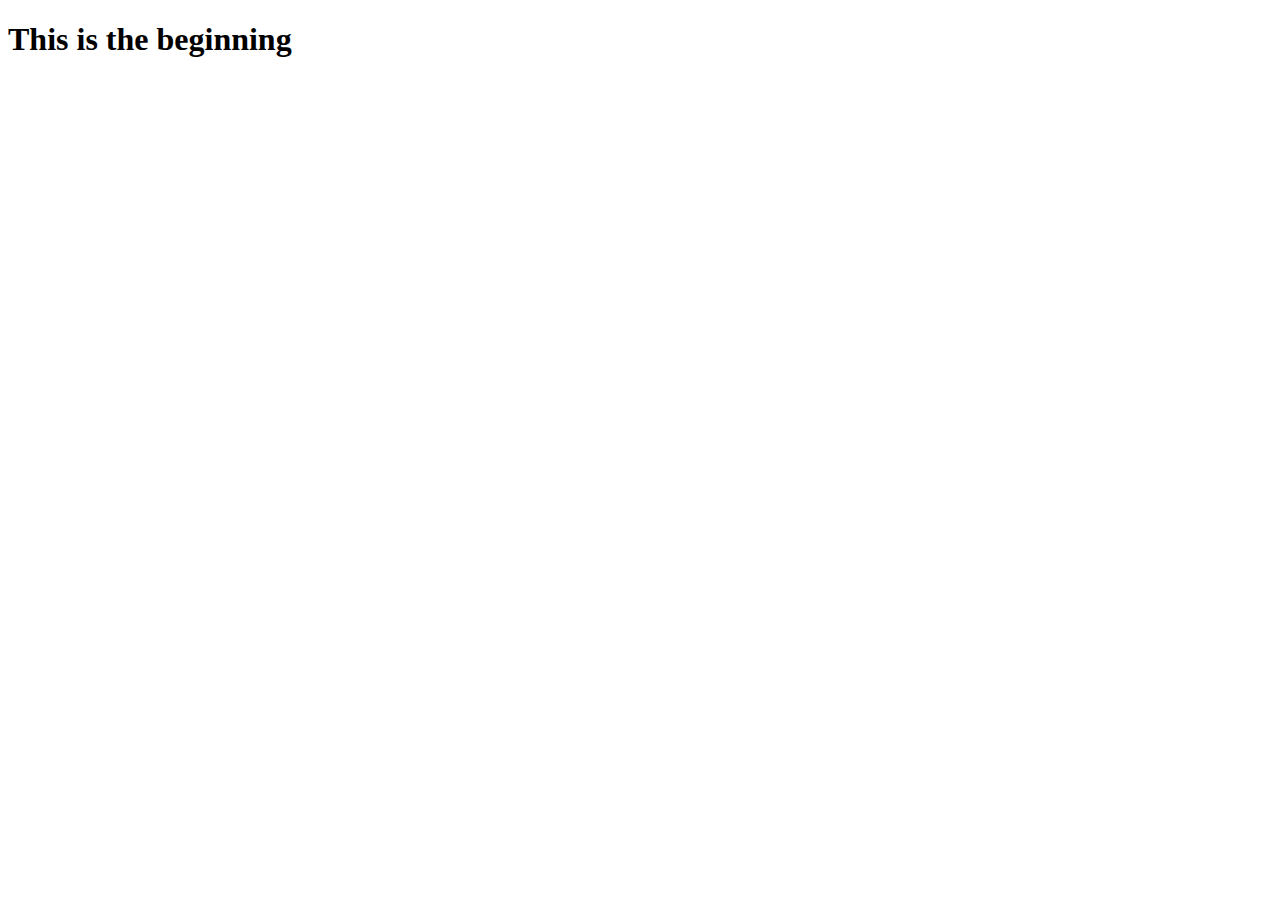
<file: index.html>
<!DOCTYPE html>
<html lang="en">
  <head>
    <meta charset="UTF-8" />
    <meta name="viewport" content="width=device-width, initial-scale=1.0" />
    <title>Document</title>
  </head>
  <body>
    <h1>This is the beginning</h1>
  </body>
</html>
</file>
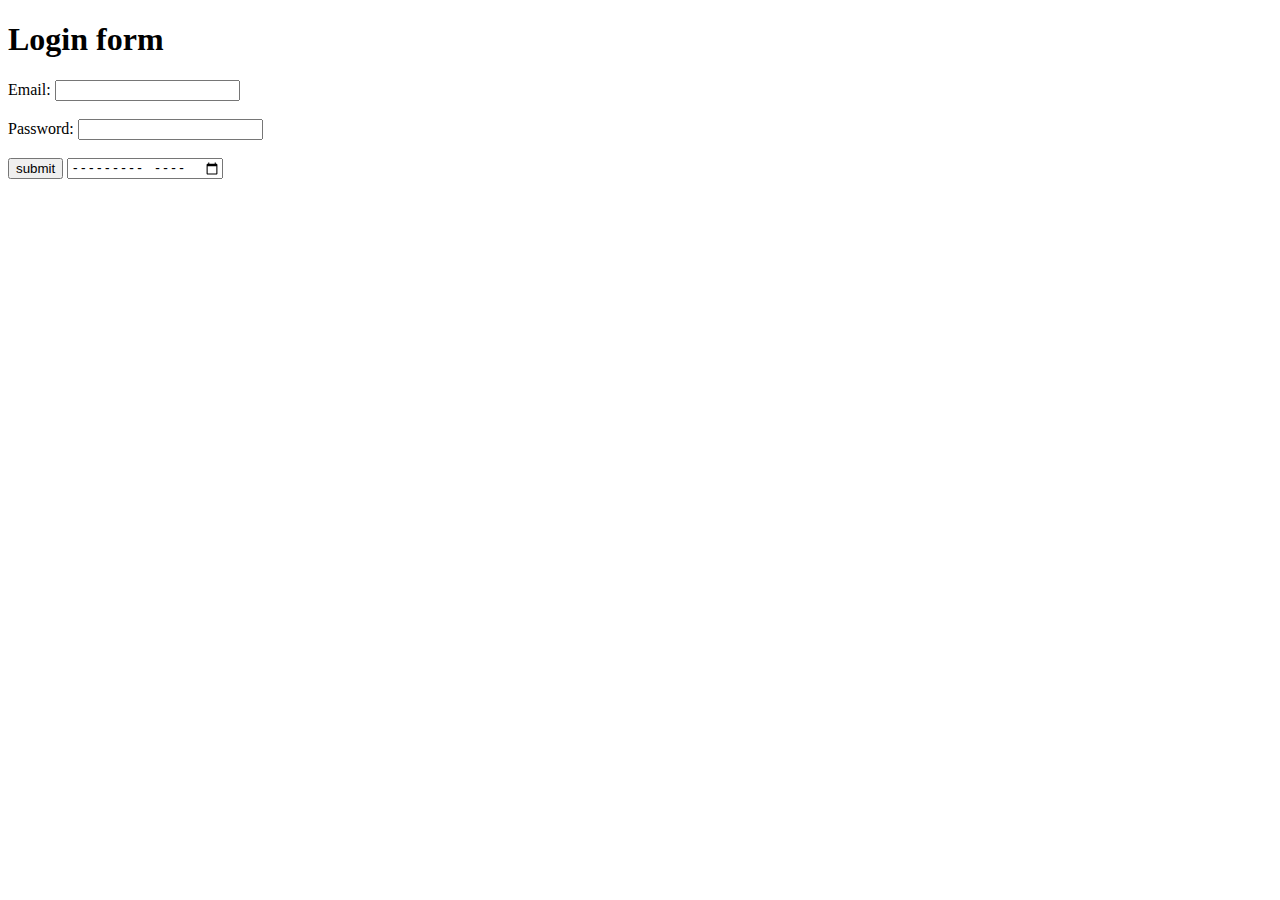
<file: 04form.html>
<!DOCTYPE html>
<html lang="en">
  <head>
    <meta charset="UTF-8" />
    <meta name="viewport" content="width=device-width, initial-scale=1.0" />
    <title>Document</title>
  </head>
  <body>
    <h1>Login form</h1>
    <form>
      <label for="email">Email:</label>
      <input type="email" name="email" id="" /><br /><br />
      <label for="password">Password:</label>
      <input type="password" name="password" /><br /><br />
      <button type="submit">submit</button>
      <input type="month" />
    </form>
  </body>
</html>
</file>
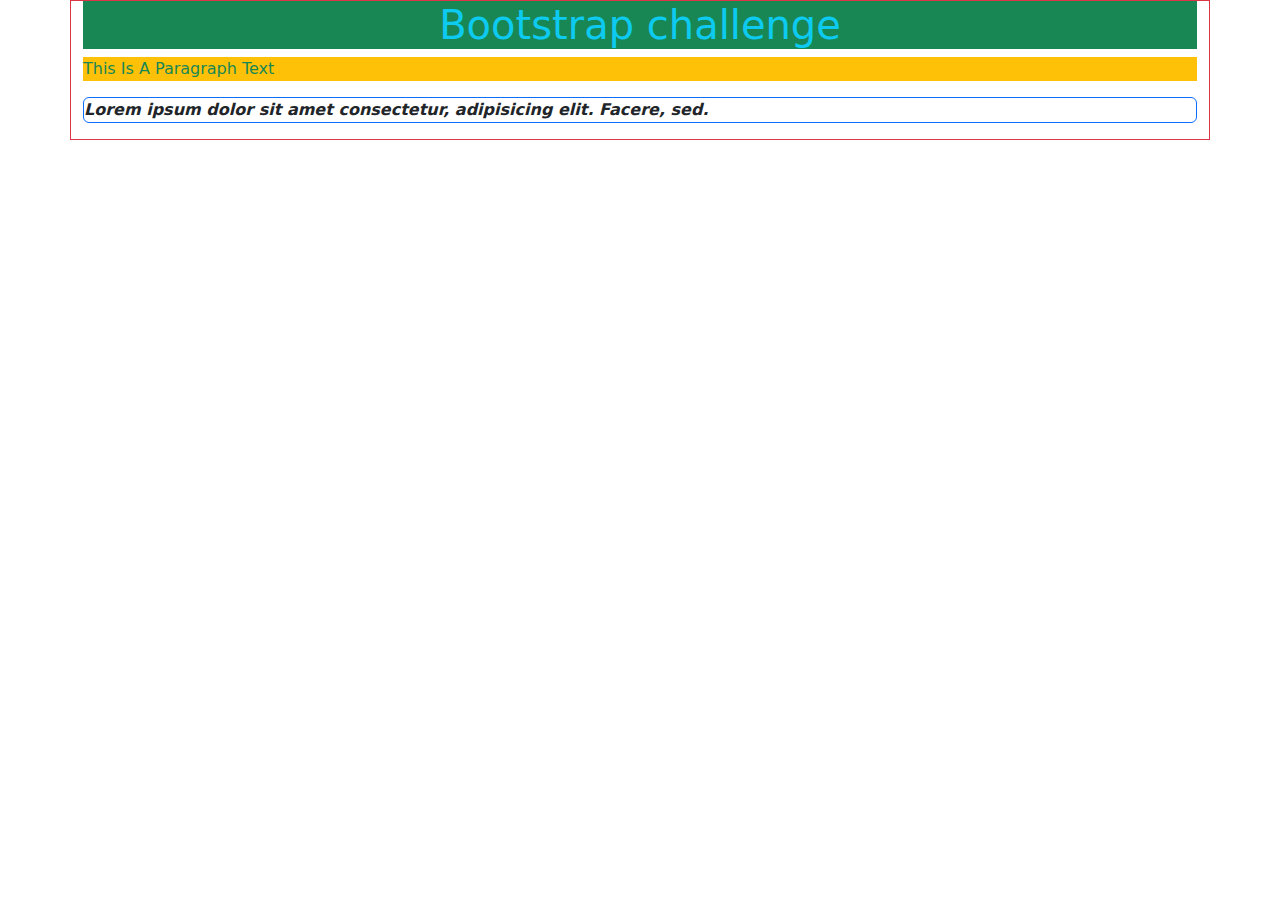
<file: bootstrap.html>
<!DOCTYPE html>
<html lang="en">
  <head>
    <meta charset="UTF-8" />
    <meta name="viewport" content="width=device-width, initial-scale=1.0" />
    <link
      href="https://cdn.jsdelivr.net/npm/bootstrap@5.0.2/dist/css/bootstrap.
min.css"
      rel="stylesheet"
      integrity="sha384-
EVSTQN3/azprG1Anm3QDgpJLIm9Nao0Yz1ztcQTwFspd3yD65VohhpuuCOmLASjC"
      crossorigin="anonymous"
    />
    <title>Document</title>
  </head>
  <body>
    <div class="container border border-danger">
      <h1 class="text-info bg-success text-center">Bootstrap challenge</h1>
      <p class="text-success bg-warning text-capitalize">
        This is a paragraph text
      </p>
      <p class="fw-bold fst-italic border border-primary rounded">
        Lorem ipsum dolor sit amet consectetur, adipisicing elit. Facere, sed.
      </p>
    </div>

    <script
      src="https://cdn.jsdelivr.net/npm/bootstrap@5.0.2/dist/js/bootstrap.bu
ndle.min.js"
      integrity="sha384-
MrcW6ZMFYlzcLA8Nl+NtUVF0sA7MsXsP1UyJoMp4YLEuNSfAP+JcXn/tWtIaxVXM"
      crossorigin="anonymous"
    ></script>
  </body>
</html>
</file>
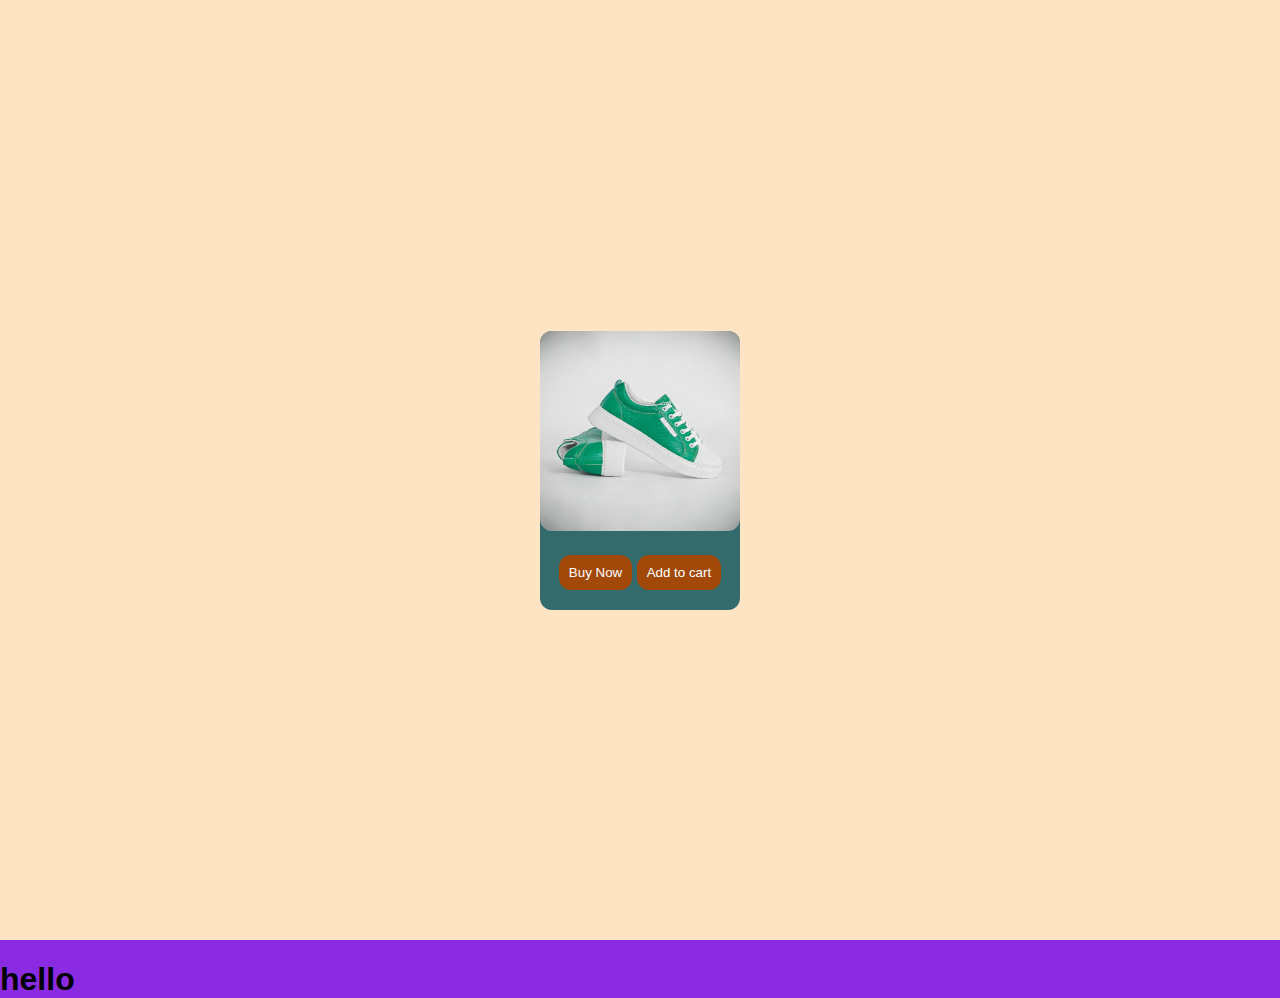
<file: card.html>
<!DOCTYPE html>
<html lang="en">
  <head>
    <meta charset="UTF-8" />
    <meta name="viewport" content="width=device-width, initial-scale=1.0" />
    <link rel="stylesheet" href="card.css" />
    <title>card</title>
  </head>
  <body>
    <div class="container">
      <div class="content">
        <img src="shoe.jpg" alt="shoe image" class="image" />
        <form class="buttons">
          <button type="submit">Buy Now</button>
          <button type="submit">Add to cart</button>
        </form>
      </div>
    </div>
    <h1>hello</h1>
  </body>
</html>
</file>
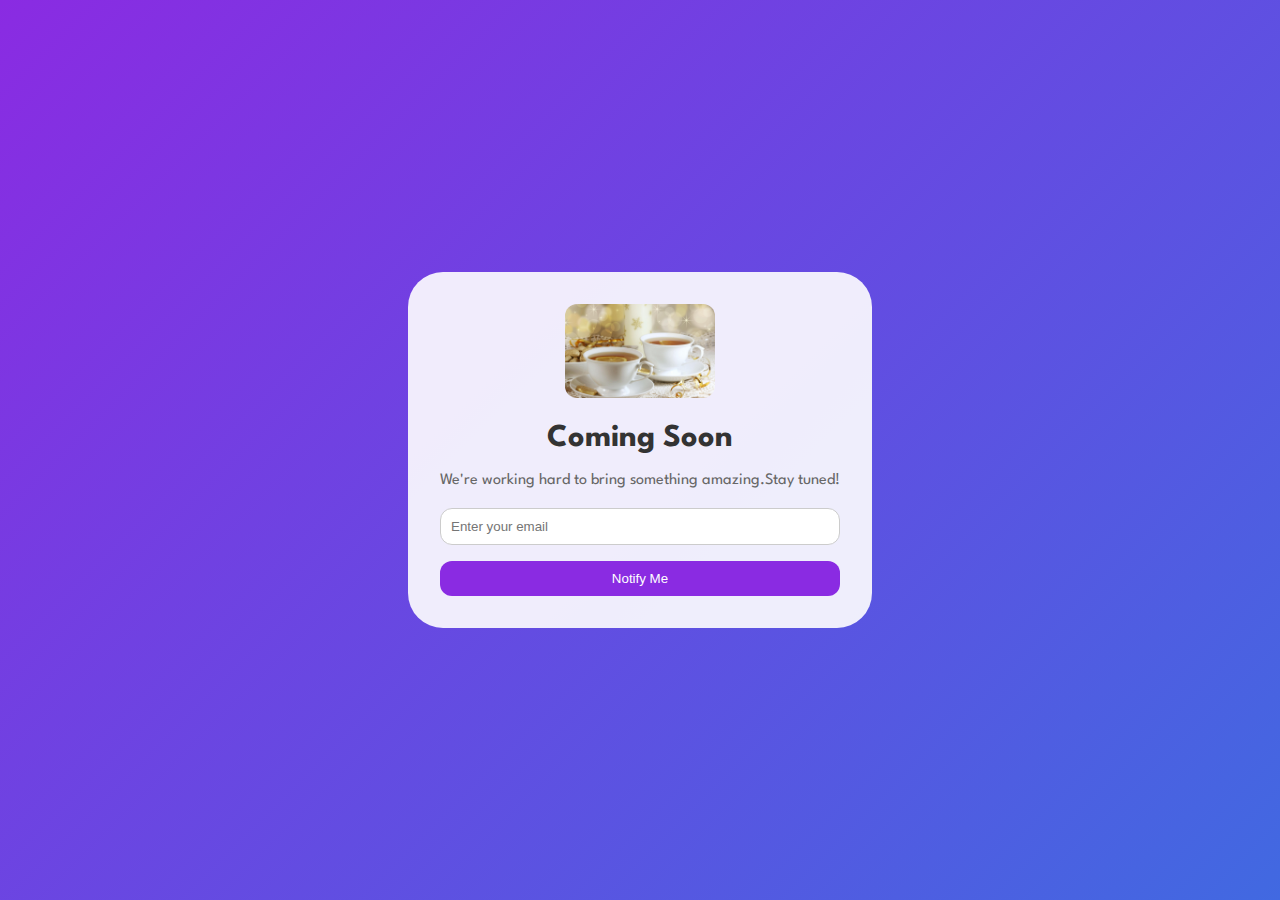
<file: coming-soon.html>
<!DOCTYPE html>
<html lang="en">
  <head>
    <meta charset="UTF-8" />
    <meta name="viewport" content="width=device-width, initial-scale=1.0" />
    <link rel="stylesheet" href="chai.css" />

    <title>Chai landing page</title>
  </head>
  <body>
    <div class="container">
      <div class="content">
        <img src="chai.jpg" alt="chai logo" class="logo" />
        <h1>Coming Soon</h1>
        <p>We're working hard to bring something amazing.Stay tuned!</p>
        <form id="notify-form">
          <input type="email" placeholder="Enter your email" required />
          <button type="submit">Notify Me</button>
        </form>
      </div>
    </div>
  </body>
</html>
</file>
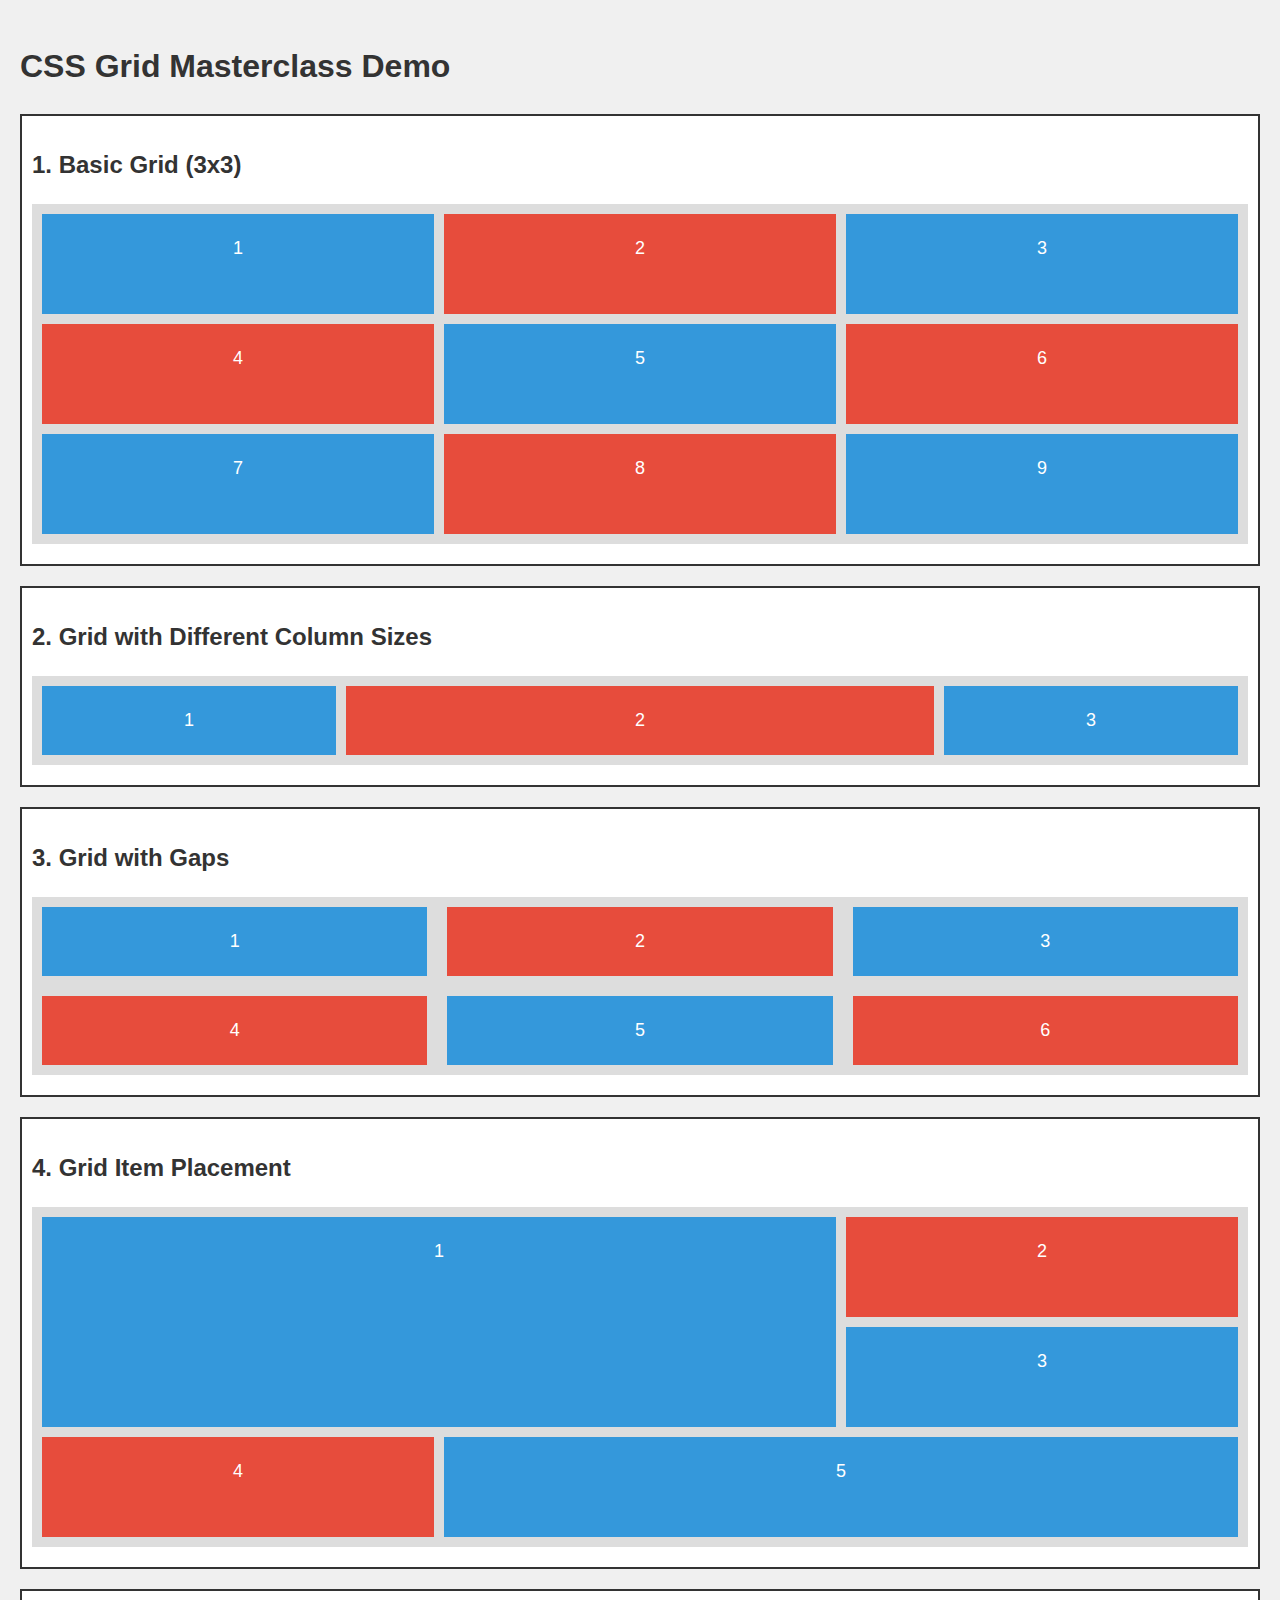
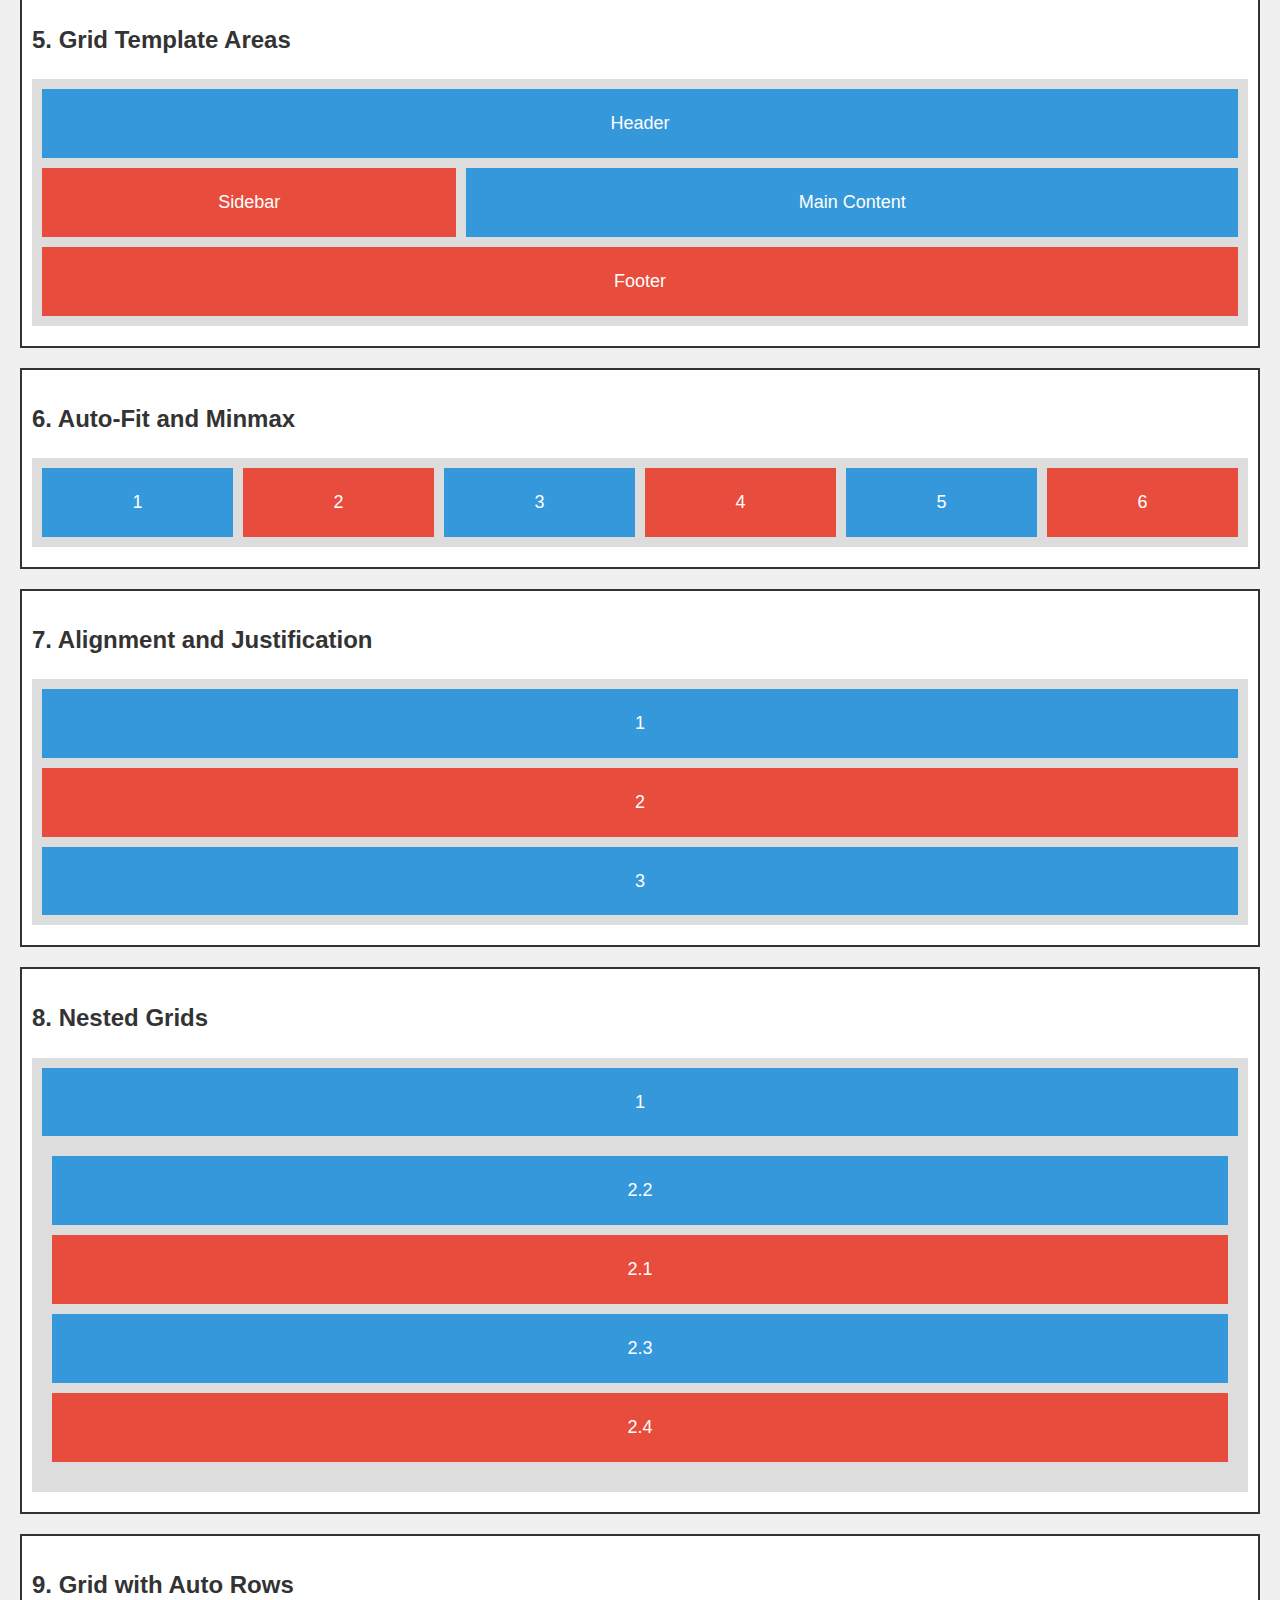
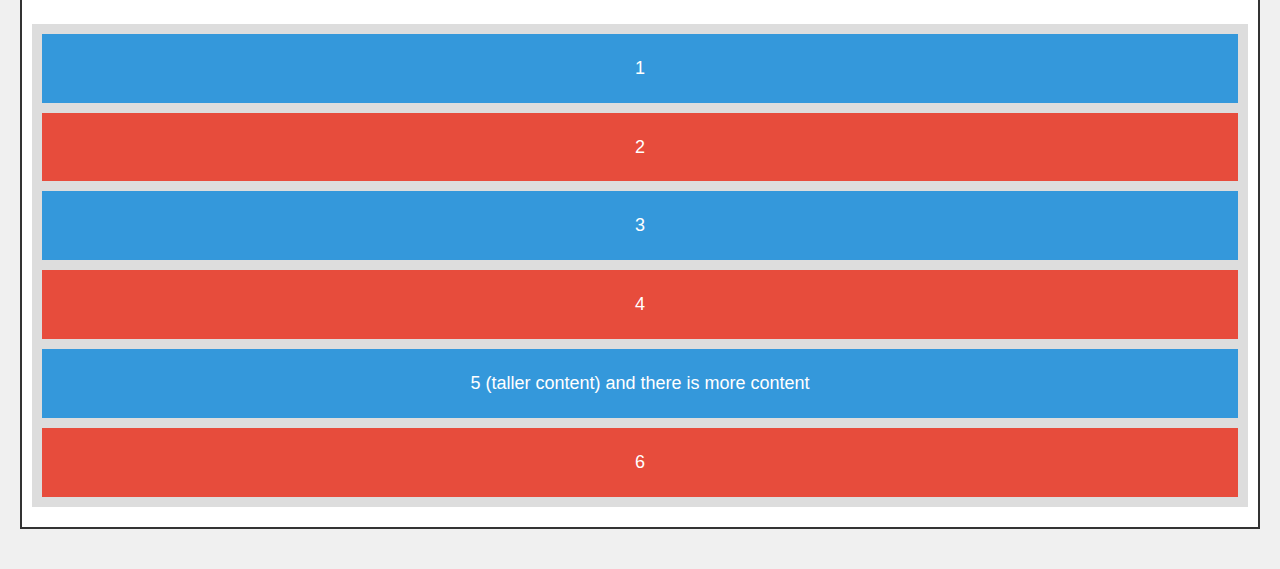
<file: gridMasterClass.html>
<!DOCTYPE html>
<html lang="en">
  <head>
    <meta charset="UTF-8" />
    <meta name="viewport" content="width=device-width, initial-scale=1.0" />
    <title>CSS Grid Masterclass Demo</title>
    <style>
      body {
        font-family: Arial, sans-serif;
        line-height: 1.6;
        margin: 0;
        padding: 20px;
        background-color: #f0f0f0;
      }
      h1,
      h2 {
        color: #333;
      }
      .container {
        background-color: #fff;
        border: 2px solid #333;
        margin-bottom: 20px;
        padding: 10px;
      }
      .grid-container {
        display: grid;
        gap: 10px;
        background-color: #ddd;
        padding: 10px;
        margin-bottom: 10px;
      }
      .box {
        background-color: #3498db;
        color: white;
        padding: 20px;
        font-size: 18px;
        text-align: center;
      }
      .box:nth-child(even) {
        background-color: #e74c3c;
      }
    </style>
  </head>
  <body>
    <h1>CSS Grid Masterclass Demo</h1>

    <div class="container">
      <h2>1. Basic Grid (3x3)</h2>
      <div
        class="grid-container"
        style="
          grid-template-columns: repeat(3, 1fr);
          grid-template-rows: repeat(3, 100px);
        "
      >
        <div class="box">1</div>
        <div class="box">2</div>
        <div class="box">3</div>
        <div class="box">4</div>
        <div class="box">5</div>
        <div class="box">6</div>
        <div class="box">7</div>
        <div class="box">8</div>
        <div class="box">9</div>
      </div>
    </div>

    <div class="container">
      <h2>2. Grid with Different Column Sizes</h2>
      <div class="grid-container" style="grid-template-columns: 1fr 2fr 1fr">
        <div class="box">1</div>
        <div class="box">2</div>
        <div class="box">3</div>
      </div>
    </div>

    <div class="container">
      <h2>3. Grid with Gaps</h2>
      <div
        class="grid-container"
        style="grid-template-columns: repeat(3, 1fr); gap: 20px"
      >
        <div class="box">1</div>
        <div class="box">2</div>
        <div class="box">3</div>
        <div class="box">4</div>
        <div class="box">5</div>
        <div class="box">6</div>
      </div>
    </div>

    <div class="container">
      <h2>4. Grid Item Placement</h2>
      <div
        class="grid-container"
        style="
          grid-template-columns: repeat(3, 1fr);
          grid-template-rows: repeat(3, 100px);
        "
      >
        <div class="box" style="grid-column: 1/3; grid-row: 1/3">1</div>
        <div class="box">2</div>
        <div class="box">3</div>
        <div class="box">4</div>
        <div class="box" style="grid-column: 2/4">5</div>
      </div>
    </div>

    <div class="container">
      <h2>5. Grid Template Areas</h2>
      <div
        class="grid-container"
        style="
          grid-template-areas: 'header header header' 'sidebar main main' 'footer footer footer';
        "
      >
        <div class="box" style="grid-area: header">Header</div>
        <div class="box" style="grid-area: sidebar">Sidebar</div>
        <div class="box" style="grid-area: main">Main Content</div>
        <div class="box" style="grid-area: footer">Footer</div>
      </div>
    </div>

    <div class="container">
      <h2>6. Auto-Fit and Minmax</h2>
      <div
        class="grid-container"
        style="grid-template-columns: repeat(Auto-Fit, Minmax(100px, 1fr))"
      >
        <div class="box">1</div>
        <div class="box">2</div>
        <div class="box">3</div>
        <div class="box">4</div>
        <div class="box">5</div>
        <div class="box">6</div>
      </div>
    </div>

    <div class="container">
      <h2>7. Alignment and Justification</h2>
      <div class="grid-container">
        <div class="box">1</div>
        <div class="box">2</div>
        <div class="box">3</div>
      </div>
    </div>

    <div class="container">
      <h2>8. Nested Grids</h2>
      <div class="grid-container">
        <div class="box">1</div>
        <div class="grid-container">
          <div class="box">2.2</div>
          <div class="box">2.1</div>
          <div class="box">2.3</div>
          <div class="box">2.4</div>
        </div>
      </div>
    </div>

    <div class="container">
      <h2>9. Grid with Auto Rows</h2>
      <div class="grid-container">
        <div class="box">1</div>
        <div class="box">2</div>
        <div class="box">3</div>
        <div class="box">4</div>
        <div class="box">5 (taller content) and there is more content</div>
        <div class="box">6</div>
      </div>
    </div>
  </body>
</html>
</file>
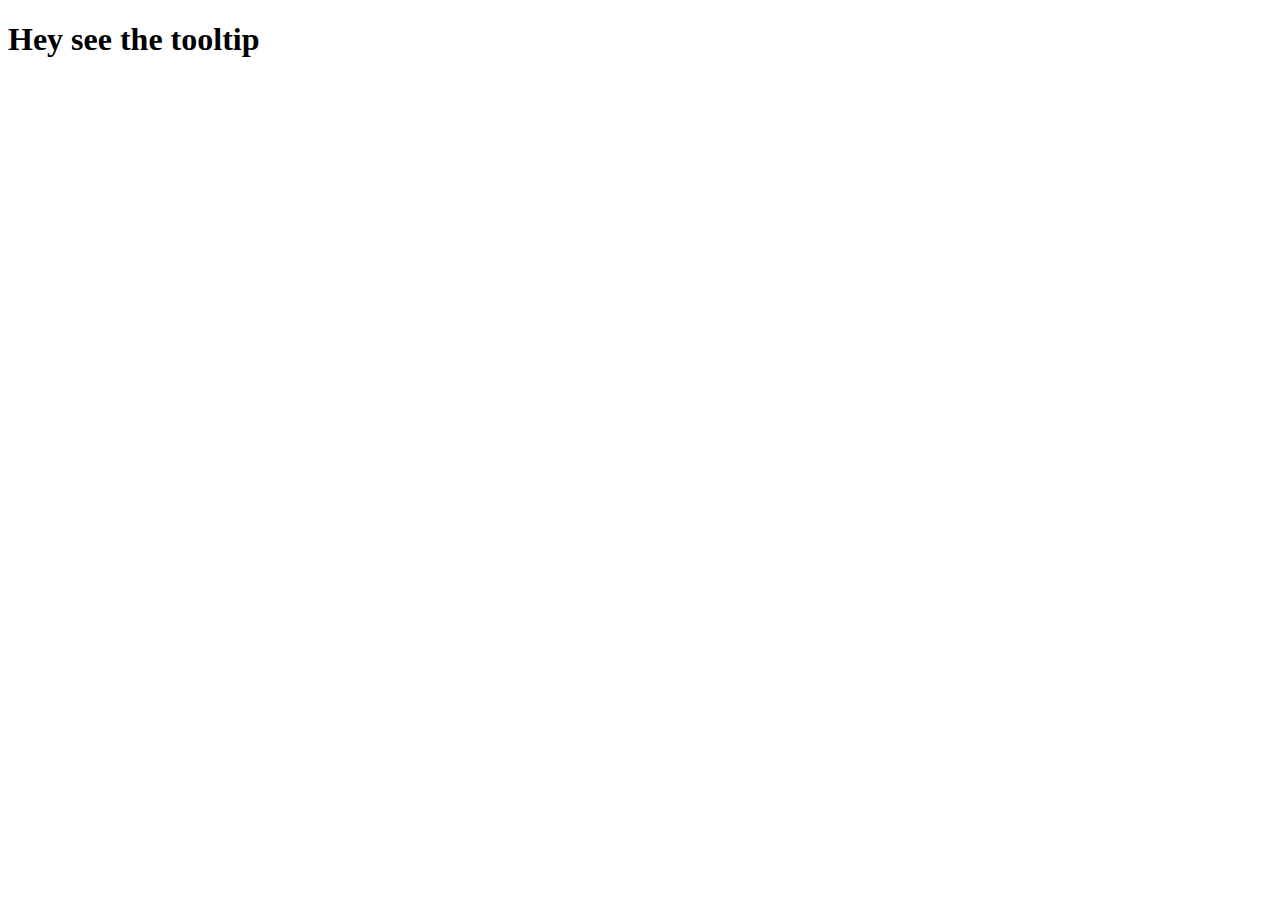
<file: media.html>
<!DOCTYPE html>
<html lang="en">
  <head>
    <meta charset="UTF-8" />
    <meta name="viewport" content="width=device-width, initial-scale=1.0" />
    <title>Document</title>
  </head>
  <body>
    <h1 title="heading one">Hey see the tooltip</h1>
  </body>
</html>
</file>
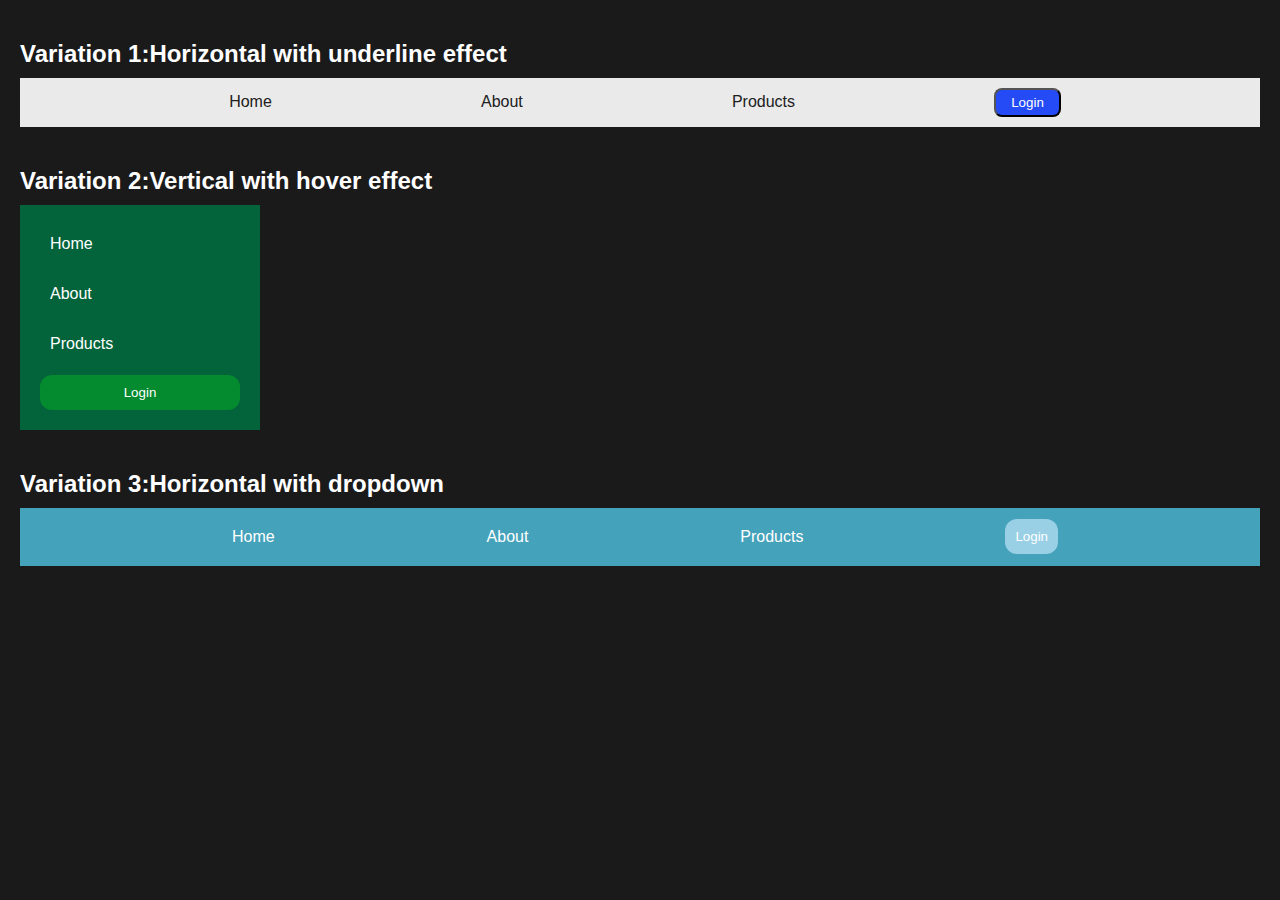
<file: navigationbar.html>
<!DOCTYPE html>
<html lang="en">
  <head>
    <meta charset="UTF-8" />
    <meta name="viewport" content="width=device-width, initial-scale=1.0" />
    <link rel="stylesheet" href="nav.css" />
    <title>Nav bar</title>
  </head>
  <body>
    <div class="nav-container">
      <h2>Variation 1:Horizontal with underline effect</h2>
      <nav class="nav1">
        <ul>
          <li><a href="#">Home</a></li>
          <li><a href="#">About</a></li>
          <li><a href="#">Products</a></li>
          <li><button type="Sumbit" class="login-btn">Login</button></li>
        </ul>
      </nav>
    </div>

    <div class="nav-container">
      <h2>Variation 2:Vertical with hover effect</h2>
      <nav class="nav2">
        <ul>
          <li><a href="#">Home</a></li>
          <li><a href="#">About</a></li>
          <li><a href="#">Products</a></li>
        </ul>
        <button type="Sumbit" class="login-btn">Login</button>
      </nav>
    </div>

    <div class="nav-container">
      <h2>Variation 3:Horizontal with dropdown</h2>
      <nav class="nav3">
        <ul>
          <li><a href="#">Home</a></li>
          <li class="dropdown">
            <a href="#">About</a>
            <div class="dropdown-content">
              <a href="#">Our Story</a>
              <a href="#">Team</a>
              <a href="#">Contact</a>
            </div>
          </li>
          <li><a href="#">Products</a></li>
          <li><button type="Sumbit" class="login-btn">Login</button></li>
        </ul>
      </nav>
    </div>
  </body>
</html>
</file>
<file: card.css>
body,
html {
  margin: 0;
  padding: 0;
  font-family: Arial, Helvetica, sans-serif;
  height: 100%;
  background-color: blueviolet;
}
img {
  width: 200px;
  height: 200px;
  border-radius: 12px;
  margin-bottom: 20px;
}
.container {
  background-color: bisque;
  display: flex;
  justify-content: center;
  align-items: center;
  height: 100%;
  padding: 20px;
}
.content {
  background-color: rgb(51, 107, 109);
  text-align: center;
  border-radius: 12px;
}
button {
  padding: 10px;
  margin-bottom: 20px;
  border-radius: 12px;
  background-color: rgb(162, 73, 10);
  color: white;
  border: none;
  cursor: pointer;
}
button:hover {
  background-color: rgb(44, 20, 3);
}
</file>
<file: chai.css>
@import url("https://fonts.googleapis.com/css2?family=League+Spartan:wght@100..900&family=Noto+Sans:ital,wght@0,100..900;1,100..900&display=swap");

body,
html {
  margin: 0;
  padding: 0;
  font-family: "League Spartan", sans-serif;
  height: 100%;
}
.logo {
  width: 150px;
  object-fit: contain;
  border-radius: 12px;
}
.container {
  background: linear-gradient(135deg, #8a2be2, #4169e1);
  display: flex;
  justify-content: center;
  align-items: center;
  height: 100%;
}
.content {
  text-align: center;
  background-color: rgba(255, 255, 255, 0.9);
  padding: 2rem;
  border-radius: 35px;
  max-width: 400px;
}
h1 {
  color: #333;
  margin-bottom: 20px;
}
p {
  color: #666;
  margin-bottom: 20px;
}
form {
  display: flex;
  flex-direction: column;
}
input[type="email"] {
  padding: 10px;
  border-radius: 12px;
  border: 1px solid #ccc;
  margin-bottom: 1rem;
}
button {
  padding: 10px;
  border-radius: 12px;
  background-color: #8a2be2;
  color: #fff;
  cursor: pointer;
  border: none;
}
button:hover {
  background-color: #4d1087;
}
</file>
<file: nav.css>
body {
  font-family: Arial, Helvetica, sans-serif;
  margin: 0;
  padding: 20px;
  background-color: #1a1a1a;
  color: #fff;
}
.nav-container {
  margin-bottom: 40px;
}
h2 {
  margin-bottom: 10px;
}
.nav1 {
  background-color: #eaeaea;
  padding: 10px;
}
.nav1 ul {
  list-style: none;
  margin: 0;
  padding: 0;
  display: flex;
  justify-content: space-evenly;
  align-items: center;
}
.nav1 li {
  display: inline;
}
.nav1 a {
  text-decoration: none;
  color: #202020;
  padding: 5px 10px;
  position: relative;
}
.nav1 a::after {
  content: "";
  position: absolute;
  height: 2px;
  width: 100%;
  bottom: 0;
  left: 0;
  background-color: #0a65c7;
  transform: scaleX(0);
  transition: transform 0.3s ease-in-out;
}
.nav1 a:hover::after {
  transform: scaleX(1);
}
.nav1 .login-btn {
  background-color: #254bf6;
  color: #fff;
  padding: 5px 15px;
  border-radius: 8px;
  cursor: pointer;
}

.nav2 {
  background-color: #03643c;
  width: 200px;
  padding: 20px;
}
.nav2 ul {
  list-style-type: none;
  margin: 0;
  padding: 0;
}
.nav2 li {
  margin-bottom: 12px;
}
.nav2 a {
  text-decoration: none;
  color: #fff;
  display: block;
  padding: 10px;
  width: 100%;
}
.nav2 a:hover {
  background-color: #137e0a;
  border-radius: 12px;
  border: 1px solid black;
}
.nav2 .login-btn {
  background-color: #048a2f;
  color: #fff;
  border: none;
  width: 100%;
  padding: 10px;
  cursor: pointer;
  border-radius: 12px;
}
.nav2 .login-btn:hover {
  background-color: #057017;
}

.nav3 {
  background-color: #45a2bb;
  padding: 10px;
}
.nav3 a:hover {
  background-color: #236d82;
  border-radius: 12px;
}
.nav3 ul {
  list-style-type: none;
  margin: 0;
  padding: 0;
  display: flex;
  justify-content: space-evenly;
  align-items: center;
}
.nav3 li a {
  text-decoration: none;
  color: #fff;
  padding: 10px;
  display: block;
}
.nav3 .dropdown-content {
  display: none;
}
.nav3 .dropdown:hover .dropdown-content {
  display: block;
  position: absolute;
  background-color: #3e3e3e;
  min-width: 150px;
  border-radius: 12px;
}
.nav3 .login-btn {
  background-color: #99d0e6;
  color: #fff;
  border: none;
  padding: 10px;
  border-radius: 12px;
}
.nav3 .login-btn:hover {
  background-color: #236d82;
}
.nav3 .dropdown-content a:hover {
  background-color: #756d6d;
}
</file>
